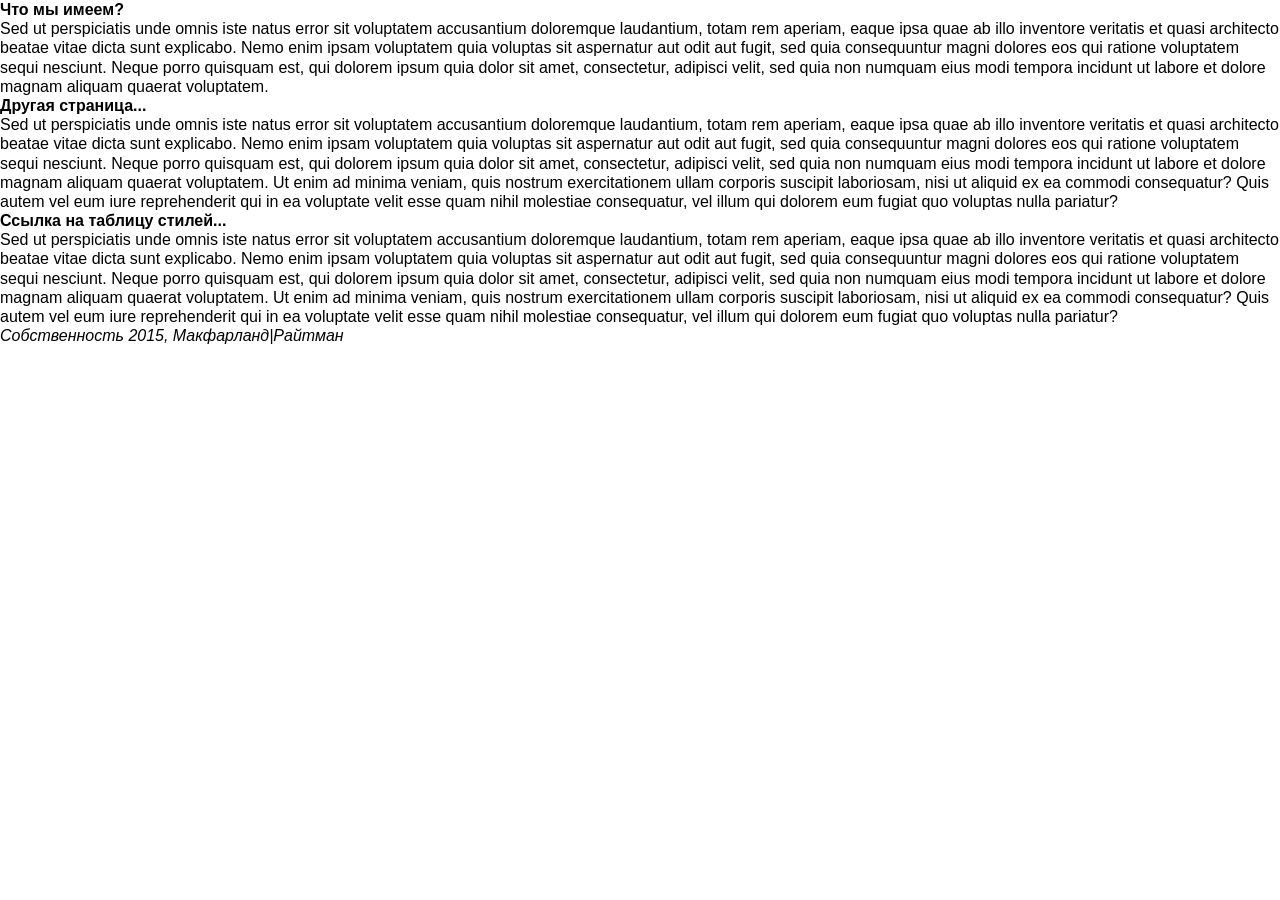
<file: 2(1).html>
<!doctype html>
<html>
<head>
<meta charset="UTF-8">
<title>Другая страница</title>
<link href='http://fonts.googleapis.com/css?family=Kurale' rel='stylesheet'>
<link href="styles.css" rel="stylesheet">
</head>
<body>
<h1>Что мы имеем?</h1>
<p class="intro">Sed ut perspiciatis unde omnis iste natus error sit voluptatem accusantium doloremque laudantium, totam rem aperiam, eaque ipsa quae ab illo inventore veritatis et quasi architecto beatae vitae dicta sunt explicabo. Nemo enim ipsam voluptatem quia voluptas sit aspernatur aut odit aut fugit, sed quia consequuntur magni dolores eos qui ratione voluptatem sequi nesciunt. Neque porro quisquam est, qui dolorem ipsum quia dolor sit amet, consectetur, adipisci velit, sed quia non numquam eius modi tempora incidunt ut labore et dolore magnam aliquam quaerat voluptatem. </p>
<h2>Другая страница...</h2>
<p>Sed ut perspiciatis unde omnis iste natus error sit voluptatem accusantium doloremque laudantium, totam rem aperiam, eaque ipsa quae ab illo inventore veritatis et quasi architecto beatae vitae dicta sunt explicabo. Nemo enim ipsam voluptatem quia voluptas sit aspernatur aut odit aut fugit, sed quia consequuntur magni dolores eos qui ratione voluptatem sequi nesciunt. Neque porro quisquam est, qui dolorem ipsum quia dolor sit amet, consectetur, adipisci velit, sed quia non numquam eius modi tempora incidunt ut labore et dolore magnam aliquam quaerat voluptatem. Ut enim ad minima veniam, quis nostrum exercitationem ullam corporis suscipit laboriosam, nisi ut aliquid ex ea commodi consequatur? Quis autem vel eum iure reprehenderit qui in ea voluptate velit esse quam nihil molestiae consequatur, vel illum qui dolorem eum fugiat quo voluptas nulla pariatur?</p>
<h2>Ссылка на таблицу стилей...</h2>
<p>Sed ut perspiciatis unde omnis iste natus error sit voluptatem accusantium doloremque laudantium, totam rem aperiam, eaque ipsa quae ab illo inventore veritatis et quasi architecto beatae vitae dicta sunt explicabo. Nemo enim ipsam voluptatem quia voluptas sit aspernatur aut odit aut fugit, sed quia consequuntur magni dolores eos qui ratione voluptatem sequi nesciunt. Neque porro quisquam est, qui dolorem ipsum quia dolor sit amet, consectetur, adipisci velit, sed quia non numquam eius modi tempora incidunt ut labore et dolore magnam aliquam quaerat voluptatem. Ut enim ad minima veniam, quis nostrum exercitationem ullam corporis suscipit laboriosam, nisi ut aliquid ex ea commodi consequatur? Quis autem vel eum iure reprehenderit qui in ea voluptate velit esse quam nihil molestiae consequatur, vel illum qui dolorem eum fugiat quo voluptas nulla pariatur?</p>
<address>
Собственность 2015, Макфарланд|Райтман 
</address>
</body>
</html>
</file>
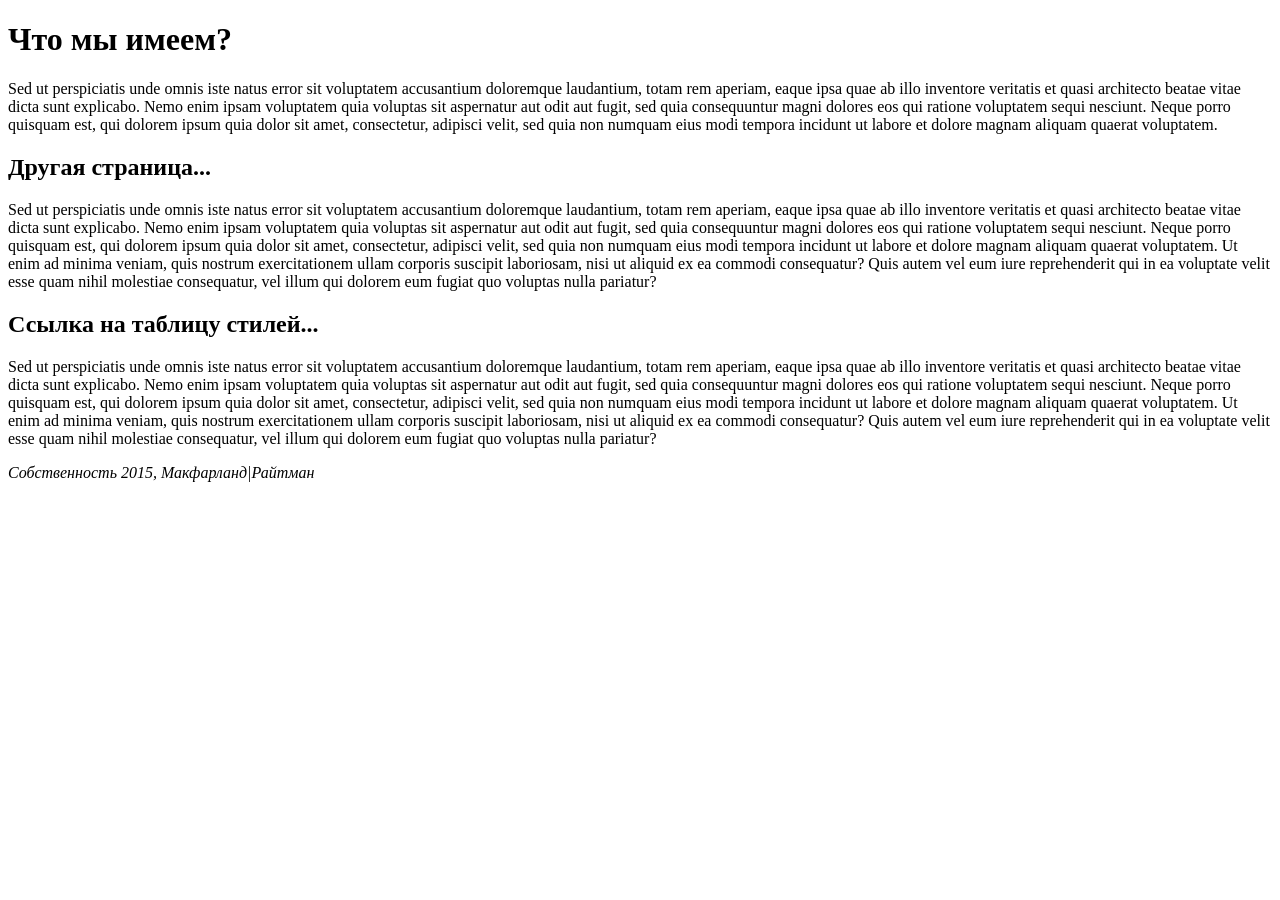
<file: another_page.html>
<!doctype html>
<html>
<head>
<meta charset="UTF-8">
<title>Другая страница</title>
</head>
<body>
<h1>Что мы имеем?</h1>
<p>Sed ut perspiciatis unde omnis iste natus error sit voluptatem accusantium doloremque laudantium, totam rem aperiam, eaque ipsa quae ab illo inventore veritatis et quasi architecto beatae vitae dicta sunt explicabo. Nemo enim ipsam voluptatem quia voluptas sit aspernatur aut odit aut fugit, sed quia consequuntur magni dolores eos qui ratione voluptatem sequi nesciunt. Neque porro quisquam est, qui dolorem ipsum quia dolor sit amet, consectetur, adipisci velit, sed quia non numquam eius modi tempora incidunt ut labore et dolore magnam aliquam quaerat voluptatem. </p>
<h2>Другая страница...</h2>
<p>Sed ut perspiciatis unde omnis iste natus error sit voluptatem accusantium doloremque laudantium, totam rem aperiam, eaque ipsa quae ab illo inventore veritatis et quasi architecto beatae vitae dicta sunt explicabo. Nemo enim ipsam voluptatem quia voluptas sit aspernatur aut odit aut fugit, sed quia consequuntur magni dolores eos qui ratione voluptatem sequi nesciunt. Neque porro quisquam est, qui dolorem ipsum quia dolor sit amet, consectetur, adipisci velit, sed quia non numquam eius modi tempora incidunt ut labore et dolore magnam aliquam quaerat voluptatem. Ut enim ad minima veniam, quis nostrum exercitationem ullam corporis suscipit laboriosam, nisi ut aliquid ex ea commodi consequatur? Quis autem vel eum iure reprehenderit qui in ea voluptate velit esse quam nihil molestiae consequatur, vel illum qui dolorem eum fugiat quo voluptas nulla pariatur?</p>
<h2>Ссылка на таблицу стилей...</h2>
<p>Sed ut perspiciatis unde omnis iste natus error sit voluptatem accusantium doloremque laudantium, totam rem aperiam, eaque ipsa quae ab illo inventore veritatis et quasi architecto beatae vitae dicta sunt explicabo. Nemo enim ipsam voluptatem quia voluptas sit aspernatur aut odit aut fugit, sed quia consequuntur magni dolores eos qui ratione voluptatem sequi nesciunt. Neque porro quisquam est, qui dolorem ipsum quia dolor sit amet, consectetur, adipisci velit, sed quia non numquam eius modi tempora incidunt ut labore et dolore magnam aliquam quaerat voluptatem. Ut enim ad minima veniam, quis nostrum exercitationem ullam corporis suscipit laboriosam, nisi ut aliquid ex ea commodi consequatur? Quis autem vel eum iure reprehenderit qui in ea voluptate velit esse quam nihil molestiae consequatur, vel illum qui dolorem eum fugiat quo voluptas nulla pariatur?</p>
<address>
Собственность 2015, Макфарланд|Райтман 
</address>
</body>
</html>
</file>
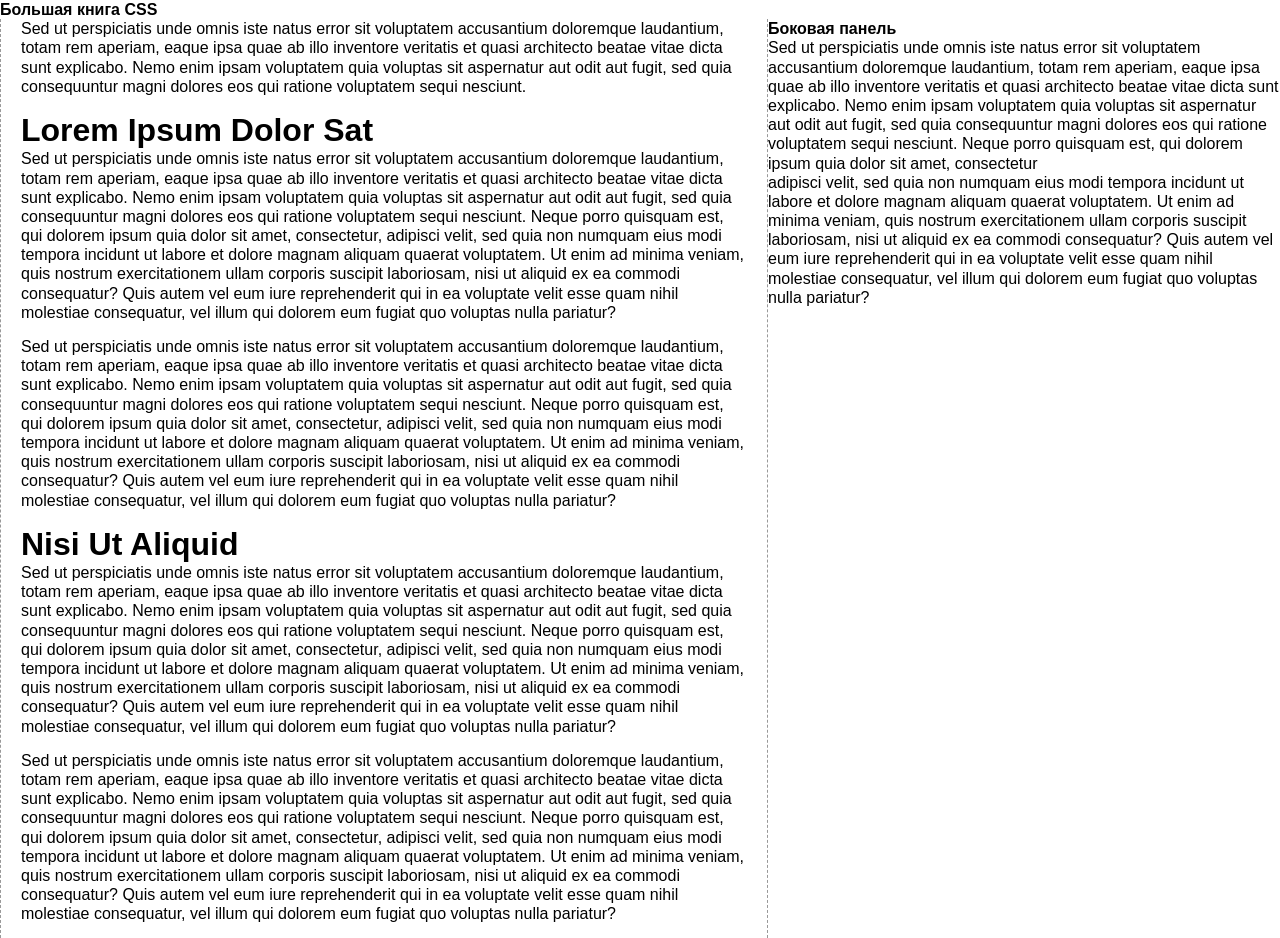
<file: cascade ГОТОВЫЙ.html>
<!doctype html>
<html>
<head>
<meta charset="UTF-8">
<title>Большая книга CSS -- The Cascade</title>
<link href="styles.css" rel="stylesheet">
</head>
<body>
<h1>Большая книга CSS</h1>
<div class="main">
  <p class="intro">Sed ut perspiciatis unde omnis iste natus error sit voluptatem accusantium doloremque laudantium, totam rem aperiam, eaque ipsa quae ab illo inventore veritatis et quasi architecto beatae vitae dicta sunt explicabo. Nemo enim ipsam voluptatem quia voluptas sit aspernatur aut odit aut fugit, sed quia consequuntur magni dolores eos qui ratione voluptatem sequi nesciunt. </p>
  <h2>Lorem Ipsum Dolor Sat</h2>
  <p>Sed ut perspiciatis unde omnis iste natus error sit voluptatem accusantium doloremque laudantium, totam rem aperiam, eaque ipsa quae ab illo inventore veritatis et quasi architecto beatae vitae dicta sunt explicabo. Nemo enim ipsam voluptatem quia voluptas sit aspernatur aut odit aut fugit, sed quia consequuntur magni dolores eos qui ratione voluptatem sequi nesciunt. Neque porro quisquam est, qui dolorem ipsum quia dolor sit amet, consectetur, adipisci velit, sed quia non numquam eius modi tempora incidunt ut labore et dolore magnam aliquam quaerat voluptatem. Ut enim ad minima veniam, quis nostrum exercitationem ullam corporis suscipit laboriosam, nisi ut aliquid ex ea commodi consequatur? Quis autem vel eum iure reprehenderit qui in ea voluptate velit esse quam nihil molestiae consequatur, vel illum qui dolorem eum fugiat quo voluptas nulla pariatur?</p>
<p>Sed ut perspiciatis unde omnis iste natus error sit voluptatem accusantium doloremque laudantium, totam rem aperiam, eaque ipsa quae ab illo inventore veritatis et quasi architecto beatae vitae dicta sunt explicabo. Nemo enim ipsam voluptatem quia voluptas sit aspernatur aut odit aut fugit, sed quia consequuntur magni dolores eos qui ratione voluptatem sequi nesciunt. Neque porro quisquam est, qui dolorem ipsum quia dolor sit amet, consectetur, adipisci velit, sed quia non numquam eius modi tempora incidunt ut labore et dolore magnam aliquam quaerat voluptatem. Ut enim ad minima veniam, quis nostrum exercitationem ullam corporis suscipit laboriosam, nisi ut aliquid ex ea commodi consequatur? Quis autem vel eum iure reprehenderit qui in ea voluptate velit esse quam nihil molestiae consequatur, vel illum qui dolorem eum fugiat quo voluptas nulla pariatur?</p>
  <h2>Nisi Ut Aliquid </h2>
  <p>Sed ut perspiciatis unde omnis iste natus error sit voluptatem accusantium doloremque laudantium, totam rem aperiam, eaque ipsa quae ab illo inventore veritatis et quasi architecto beatae vitae dicta sunt explicabo. Nemo enim ipsam voluptatem quia voluptas sit aspernatur aut odit aut fugit, sed quia consequuntur magni dolores eos qui ratione voluptatem sequi nesciunt. Neque porro quisquam est, qui dolorem ipsum quia dolor sit amet, consectetur, adipisci velit, sed quia non numquam eius modi tempora incidunt ut labore et dolore magnam aliquam quaerat voluptatem. Ut enim ad minima veniam, quis nostrum exercitationem ullam corporis suscipit laboriosam, nisi ut aliquid ex ea commodi consequatur? Quis autem vel eum iure reprehenderit qui in ea voluptate velit esse quam nihil molestiae consequatur, vel illum qui dolorem eum fugiat quo voluptas nulla pariatur?</p>
  <p>Sed ut perspiciatis unde omnis iste natus error sit voluptatem accusantium doloremque laudantium, totam rem aperiam, eaque ipsa quae ab illo inventore veritatis et quasi architecto beatae vitae dicta sunt explicabo. Nemo enim ipsam voluptatem quia voluptas sit aspernatur aut odit aut fugit, sed quia consequuntur magni dolores eos qui ratione voluptatem sequi nesciunt. Neque porro quisquam est, qui dolorem ipsum quia dolor sit amet, consectetur, adipisci velit, sed quia non numquam eius modi tempora incidunt ut labore et dolore magnam aliquam quaerat voluptatem. Ut enim ad minima veniam, quis nostrum exercitationem ullam corporis suscipit laboriosam, nisi ut aliquid ex ea commodi consequatur? Quis autem vel eum iure reprehenderit qui in ea voluptate velit esse quam nihil molestiae consequatur, vel illum qui dolorem eum fugiat quo voluptas nulla pariatur?</p>
</div>
<div class="sidebar">
<h2>Боковая панель</h2>
<p>Sed ut perspiciatis unde omnis iste natus error sit voluptatem accusantium doloremque laudantium, totam rem aperiam, eaque ipsa quae ab illo inventore veritatis et quasi architecto beatae vitae dicta sunt explicabo. Nemo enim ipsam voluptatem quia voluptas sit aspernatur aut odit aut fugit, sed quia consequuntur magni dolores eos qui ratione voluptatem sequi nesciunt. Neque porro quisquam est, qui dolorem ipsum quia dolor sit amet, consectetur</p>
<p>adipisci velit, sed quia non numquam eius modi tempora incidunt ut labore et dolore magnam aliquam quaerat voluptatem. Ut enim ad minima veniam, quis nostrum exercitationem ullam corporis suscipit laboriosam, nisi ut aliquid ex ea commodi consequatur? Quis autem vel eum iure reprehenderit qui in ea voluptate velit esse quam nihil molestiae consequatur, vel illum qui dolorem eum fugiat quo voluptas nulla pariatur?</p>
</div>
</body>
</html>
</file>
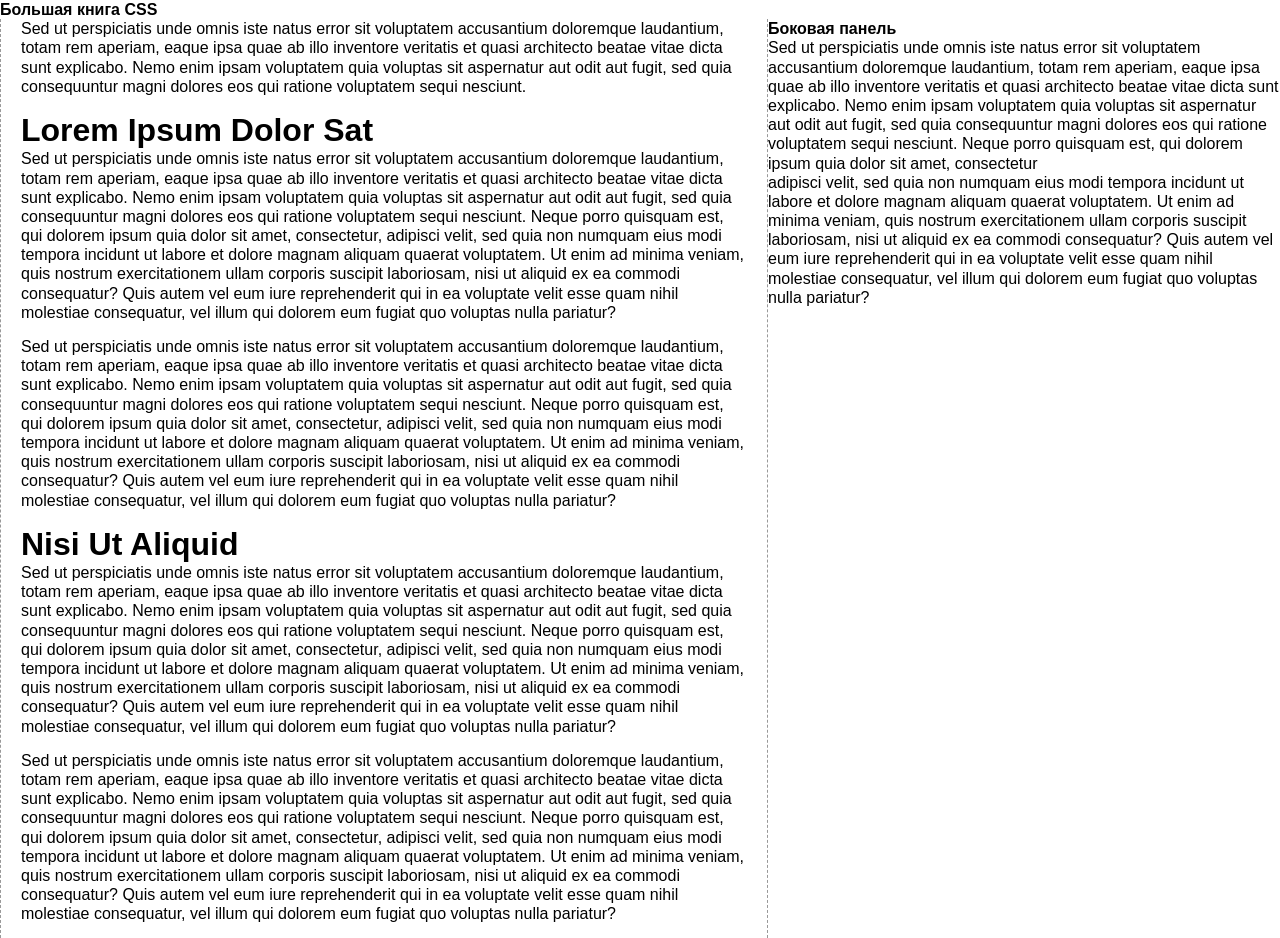
<file: cascade ИСХОДНИК.html>
<!doctype html>
<html>
<head>
<meta charset="UTF-8">
<title>Большая книга CSS -- The Cascade</title>
<link href="styles.css" rel="stylesheet">
</head>
<body>
<h1>Большая книга CSS</h1>
<div class="main">
  <p>Sed ut perspiciatis unde omnis iste natus error sit voluptatem accusantium doloremque laudantium, totam rem aperiam, eaque ipsa quae ab illo inventore veritatis et quasi architecto beatae vitae dicta sunt explicabo. Nemo enim ipsam voluptatem quia voluptas sit aspernatur aut odit aut fugit, sed quia consequuntur magni dolores eos qui ratione voluptatem sequi nesciunt. </p>
  <h2>Lorem Ipsum Dolor Sat</h2>
  <p>Sed ut perspiciatis unde omnis iste natus error sit voluptatem accusantium doloremque laudantium, totam rem aperiam, eaque ipsa quae ab illo inventore veritatis et quasi architecto beatae vitae dicta sunt explicabo. Nemo enim ipsam voluptatem quia voluptas sit aspernatur aut odit aut fugit, sed quia consequuntur magni dolores eos qui ratione voluptatem sequi nesciunt. Neque porro quisquam est, qui dolorem ipsum quia dolor sit amet, consectetur, adipisci velit, sed quia non numquam eius modi tempora incidunt ut labore et dolore magnam aliquam quaerat voluptatem. Ut enim ad minima veniam, quis nostrum exercitationem ullam corporis suscipit laboriosam, nisi ut aliquid ex ea commodi consequatur? Quis autem vel eum iure reprehenderit qui in ea voluptate velit esse quam nihil molestiae consequatur, vel illum qui dolorem eum fugiat quo voluptas nulla pariatur?</p>
<p>Sed ut perspiciatis unde omnis iste natus error sit voluptatem accusantium doloremque laudantium, totam rem aperiam, eaque ipsa quae ab illo inventore veritatis et quasi architecto beatae vitae dicta sunt explicabo. Nemo enim ipsam voluptatem quia voluptas sit aspernatur aut odit aut fugit, sed quia consequuntur magni dolores eos qui ratione voluptatem sequi nesciunt. Neque porro quisquam est, qui dolorem ipsum quia dolor sit amet, consectetur, adipisci velit, sed quia non numquam eius modi tempora incidunt ut labore et dolore magnam aliquam quaerat voluptatem. Ut enim ad minima veniam, quis nostrum exercitationem ullam corporis suscipit laboriosam, nisi ut aliquid ex ea commodi consequatur? Quis autem vel eum iure reprehenderit qui in ea voluptate velit esse quam nihil molestiae consequatur, vel illum qui dolorem eum fugiat quo voluptas nulla pariatur?</p>
  <h2>Nisi Ut Aliquid </h2>
  <p>Sed ut perspiciatis unde omnis iste natus error sit voluptatem accusantium doloremque laudantium, totam rem aperiam, eaque ipsa quae ab illo inventore veritatis et quasi architecto beatae vitae dicta sunt explicabo. Nemo enim ipsam voluptatem quia voluptas sit aspernatur aut odit aut fugit, sed quia consequuntur magni dolores eos qui ratione voluptatem sequi nesciunt. Neque porro quisquam est, qui dolorem ipsum quia dolor sit amet, consectetur, adipisci velit, sed quia non numquam eius modi tempora incidunt ut labore et dolore magnam aliquam quaerat voluptatem. Ut enim ad minima veniam, quis nostrum exercitationem ullam corporis suscipit laboriosam, nisi ut aliquid ex ea commodi consequatur? Quis autem vel eum iure reprehenderit qui in ea voluptate velit esse quam nihil molestiae consequatur, vel illum qui dolorem eum fugiat quo voluptas nulla pariatur?</p>
  <p>Sed ut perspiciatis unde omnis iste natus error sit voluptatem accusantium doloremque laudantium, totam rem aperiam, eaque ipsa quae ab illo inventore veritatis et quasi architecto beatae vitae dicta sunt explicabo. Nemo enim ipsam voluptatem quia voluptas sit aspernatur aut odit aut fugit, sed quia consequuntur magni dolores eos qui ratione voluptatem sequi nesciunt. Neque porro quisquam est, qui dolorem ipsum quia dolor sit amet, consectetur, adipisci velit, sed quia non numquam eius modi tempora incidunt ut labore et dolore magnam aliquam quaerat voluptatem. Ut enim ad minima veniam, quis nostrum exercitationem ullam corporis suscipit laboriosam, nisi ut aliquid ex ea commodi consequatur? Quis autem vel eum iure reprehenderit qui in ea voluptate velit esse quam nihil molestiae consequatur, vel illum qui dolorem eum fugiat quo voluptas nulla pariatur?</p>
</div>
<div class="sidebar">
<h2>Боковая панель</h2>
<p>Sed ut perspiciatis unde omnis iste natus error sit voluptatem accusantium doloremque laudantium, totam rem aperiam, eaque ipsa quae ab illo inventore veritatis et quasi architecto beatae vitae dicta sunt explicabo. Nemo enim ipsam voluptatem quia voluptas sit aspernatur aut odit aut fugit, sed quia consequuntur magni dolores eos qui ratione voluptatem sequi nesciunt. Neque porro quisquam est, qui dolorem ipsum quia dolor sit amet, consectetur</p>
<p>adipisci velit, sed quia non numquam eius modi tempora incidunt ut labore et dolore magnam aliquam quaerat voluptatem. Ut enim ad minima veniam, quis nostrum exercitationem ullam corporis suscipit laboriosam, nisi ut aliquid ex ea commodi consequatur? Quis autem vel eum iure reprehenderit qui in ea voluptate velit esse quam nihil molestiae consequatur, vel illum qui dolorem eum fugiat quo voluptas nulla pariatur?</p>
</div>
</body>
</html>
</file>
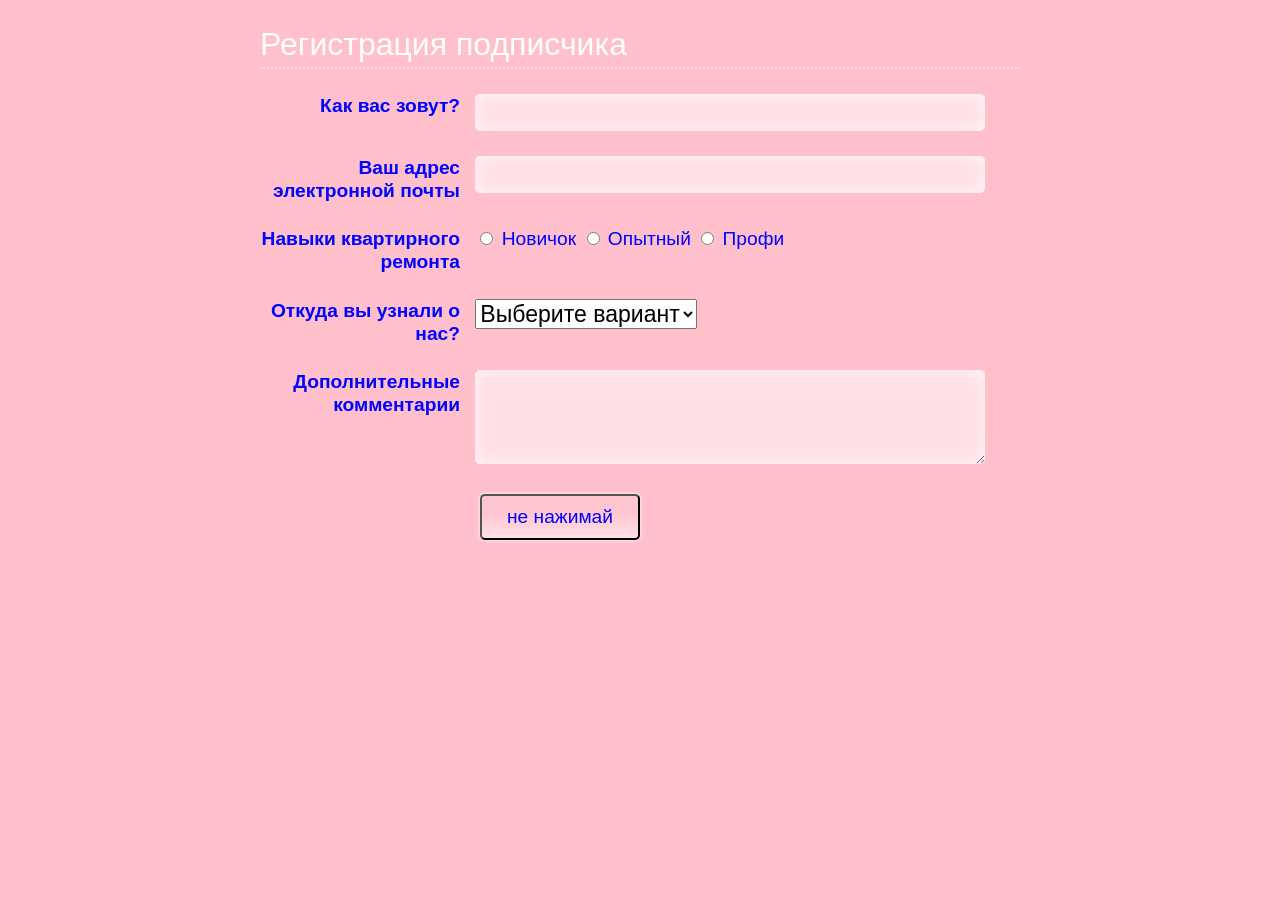
<file: form.html>
<!doctype html>
<html>
<head>
<meta charset="utf-8">
<title>Подписка на рассылку сайта CosmoFarmer.com</title>
<link href="global.css" rel="stylesheet">
<style>

</style>
</head>
<body>
<h1>Регистрация подписчика</h1>
<form class="subform"  method="post" action="submit.html">
	<p>
		<label for="name" class="label">Как вас зовут?</label>
		<input type="text" name="name" id="name">
	</p>
	<p>
		<label for="email" class="label">Ваш адрес электронной почты</label>
		<input type="text" name="email" id="email">
	</p>
	<p> <span class="label"> Навыки квартирного ремонта </span>
		<label>
			<input name="skill" type="radio" value="novice">
			Новичок</label>
		<label>
			<input name="skill" type="radio" value="intermediate">
			Опытный</label>
		<label>
			<input name="skill" type="radio" value="advanced">
			Профи</label>
	</p>
	<p>
		<label for="refer" class="label">Откуда вы узнали о нас? </label>
		<select name="refer" id="refer">
			<option value="null">Выберите вариант</option>
			<option value="1">От друзей</option>
			<option value="2">Телевидение</option>
			<option value="3">Газеты/Журналы</option>
			<option value="4">Интернет</option>
		</select>
	</p>
	<p>
		<label for="comments" class="label">Дополнительные комментарии </label>
		<textarea name="comments" cols="35" rows="4" id="comments"></textarea>
	</p>
	<p>
		<input type="submit" value="не нажимай">
	</p>
</form>
</body>
</html>
</file>
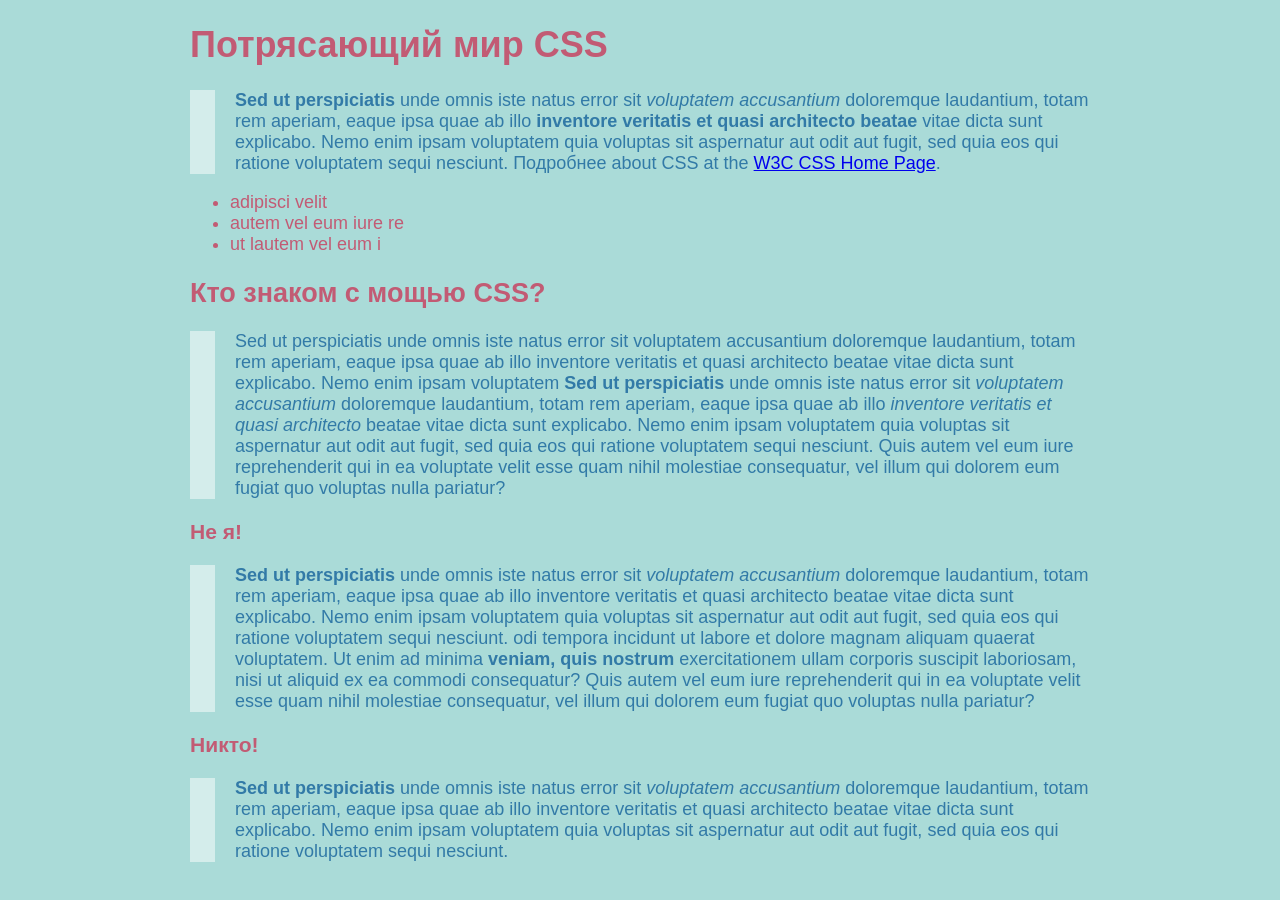
<file: inheritance ГОТОВЫЙ.html>
<!doctype html>
<html>
<head>
<meta charset="UTF-8">
<title>Наследование в действии</title>
<style>
body {
  background-color: rgba(87,185,178,.5);
}
p {
  	color: rgb(50,122,167);
	padding-left: 20px;
  	border-left: solid 25px rgba(255,255,255,.5);
}
.content {
	font-family: "Helvetica Neue", Arial, Helvetica, sans-serif;
	font-size: 18px;
	color: rgb(194,91,116);
	max-width: 900px;
	margin: 0 auto;
}
</style>
</head>
<body class="content">
<div>
  <h1>Потрясающий мир CSS</h1>
  <p><strong>Sed ut perspiciatis</strong> unde omnis iste natus error sit <em>voluptatem accusantium</em> doloremque laudantium, totam rem aperiam, eaque ipsa quae ab illo <strong>inventore veritatis et quasi architecto beatae</strong> vitae dicta sunt explicabo. Nemo enim ipsam voluptatem quia voluptas sit aspernatur aut odit aut fugit, sed quia  eos qui ratione voluptatem sequi nesciunt. Подробнее about CSS at the <a href="http://www.w3.org/Style/CSS/">W3C CSS Home Page</a>.</p>
  <ul>
    <li>adipisci velit</li>
    <li>autem vel eum iure re</li>
    <li> ut lautem vel eum i</li>
  </ul>
  <h2>Кто знаком с мощью CSS?</h2>
  <p>Sed ut perspiciatis unde omnis iste natus error sit voluptatem accusantium doloremque laudantium, totam rem aperiam, eaque ipsa quae ab illo inventore veritatis et quasi architecto beatae vitae dicta sunt explicabo. Nemo enim ipsam voluptatem <strong>Sed ut perspiciatis</strong> unde omnis iste natus error sit <em>voluptatem accusantium</em> doloremque laudantium, totam rem aperiam, eaque ipsa quae ab illo <em>inventore veritatis et quasi architecto</em> beatae vitae dicta sunt explicabo. Nemo enim ipsam voluptatem quia voluptas sit aspernatur aut odit aut fugit, sed quia  eos qui ratione voluptatem sequi nesciunt. Quis autem vel eum iure reprehenderit qui in ea voluptate velit esse quam nihil molestiae consequatur, vel illum qui dolorem eum fugiat quo voluptas nulla pariatur?</p>
  <h3>Не я!</h3>
  <p><strong>Sed ut perspiciatis</strong> unde omnis iste natus error sit <em>voluptatem accusantium</em> doloremque laudantium, totam rem aperiam, eaque ipsa quae ab illo inventore veritatis et quasi architecto beatae vitae dicta sunt explicabo. Nemo enim ipsam voluptatem quia voluptas sit aspernatur aut odit aut fugit, sed quia  eos qui ratione voluptatem sequi nesciunt. odi tempora incidunt ut labore et dolore magnam aliquam quaerat voluptatem. Ut enim ad minima <strong>veniam, quis nostrum</strong> exercitationem ullam corporis suscipit laboriosam, nisi ut aliquid ex ea commodi consequatur? Quis autem vel eum iure reprehenderit qui in ea voluptate velit esse quam nihil molestiae consequatur, vel illum qui dolorem eum fugiat quo voluptas nulla pariatur?</p>
  <h3>Никто!</h3>
  <p><strong>Sed ut perspiciatis</strong> unde omnis iste natus error sit <em>voluptatem accusantium</em> doloremque laudantium, totam rem aperiam, eaque ipsa quae ab illo inventore veritatis et quasi architecto beatae vitae dicta sunt explicabo. Nemo enim ipsam voluptatem quia voluptas sit aspernatur aut odit aut fugit, sed quia  eos qui ratione voluptatem sequi nesciunt. </p>
</div>
</body>
</html>
</file>
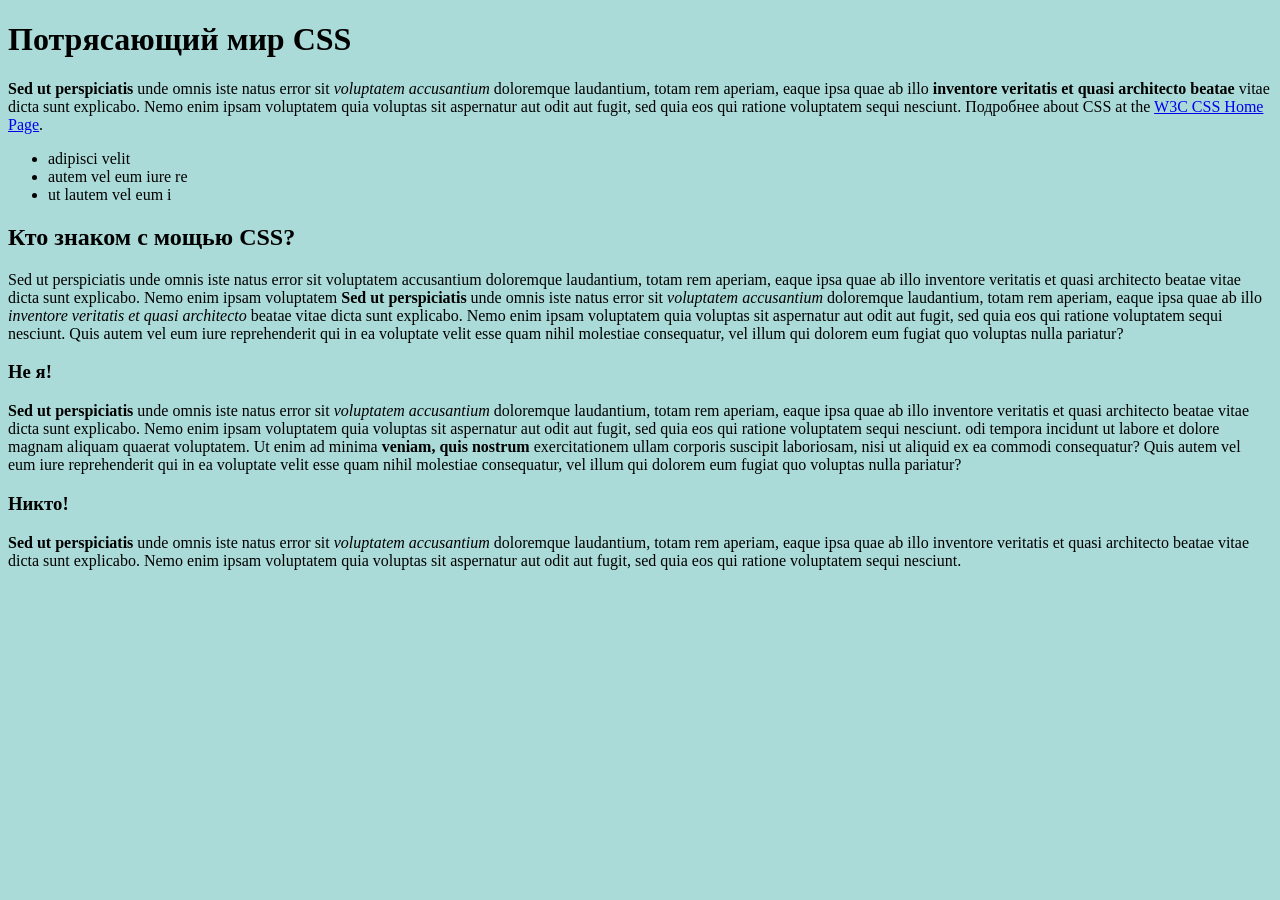
<file: inheritance ИСХОДНИК.html>
<!doctype html>
<html>
<head>
<meta charset="UTF-8">
<title>Наследование в действии</title>
<style>
body {
  background-color: rgba(87,185,178,.5);
}
</style>
</head>
<body>
<div>
  <h1>Потрясающий мир CSS</h1>
  <p><strong>Sed ut perspiciatis</strong> unde omnis iste natus error sit <em>voluptatem accusantium</em> doloremque laudantium, totam rem aperiam, eaque ipsa quae ab illo <strong>inventore veritatis et quasi architecto beatae</strong> vitae dicta sunt explicabo. Nemo enim ipsam voluptatem quia voluptas sit aspernatur aut odit aut fugit, sed quia  eos qui ratione voluptatem sequi nesciunt. Подробнее about CSS at the <a href="http://www.w3.org/Style/CSS/">W3C CSS Home Page</a>.</p>
  <ul>
    <li>adipisci velit</li>
    <li>autem vel eum iure re</li>
    <li> ut lautem vel eum i</li>
  </ul>
  <h2>Кто знаком с мощью CSS?</h2>
  <p>Sed ut perspiciatis unde omnis iste natus error sit voluptatem accusantium doloremque laudantium, totam rem aperiam, eaque ipsa quae ab illo inventore veritatis et quasi architecto beatae vitae dicta sunt explicabo. Nemo enim ipsam voluptatem <strong>Sed ut perspiciatis</strong> unde omnis iste natus error sit <em>voluptatem accusantium</em> doloremque laudantium, totam rem aperiam, eaque ipsa quae ab illo <em>inventore veritatis et quasi architecto</em> beatae vitae dicta sunt explicabo. Nemo enim ipsam voluptatem quia voluptas sit aspernatur aut odit aut fugit, sed quia  eos qui ratione voluptatem sequi nesciunt. Quis autem vel eum iure reprehenderit qui in ea voluptate velit esse quam nihil molestiae consequatur, vel illum qui dolorem eum fugiat quo voluptas nulla pariatur?</p>
  <h3>Не я!</h3>
  <p><strong>Sed ut perspiciatis</strong> unde omnis iste natus error sit <em>voluptatem accusantium</em> doloremque laudantium, totam rem aperiam, eaque ipsa quae ab illo inventore veritatis et quasi architecto beatae vitae dicta sunt explicabo. Nemo enim ipsam voluptatem quia voluptas sit aspernatur aut odit aut fugit, sed quia  eos qui ratione voluptatem sequi nesciunt. odi tempora incidunt ut labore et dolore magnam aliquam quaerat voluptatem. Ut enim ad minima <strong>veniam, quis nostrum</strong> exercitationem ullam corporis suscipit laboriosam, nisi ut aliquid ex ea commodi consequatur? Quis autem vel eum iure reprehenderit qui in ea voluptate velit esse quam nihil molestiae consequatur, vel illum qui dolorem eum fugiat quo voluptas nulla pariatur?</p>
  <h3>Никто!</h3>
  <p><strong>Sed ut perspiciatis</strong> unde omnis iste natus error sit <em>voluptatem accusantium</em> doloremque laudantium, totam rem aperiam, eaque ipsa quae ab illo inventore veritatis et quasi architecto beatae vitae dicta sunt explicabo. Nemo enim ipsam voluptatem quia voluptas sit aspernatur aut odit aut fugit, sed quia  eos qui ratione voluptatem sequi nesciunt. </p>
</div>
</body>
</html>
</file>
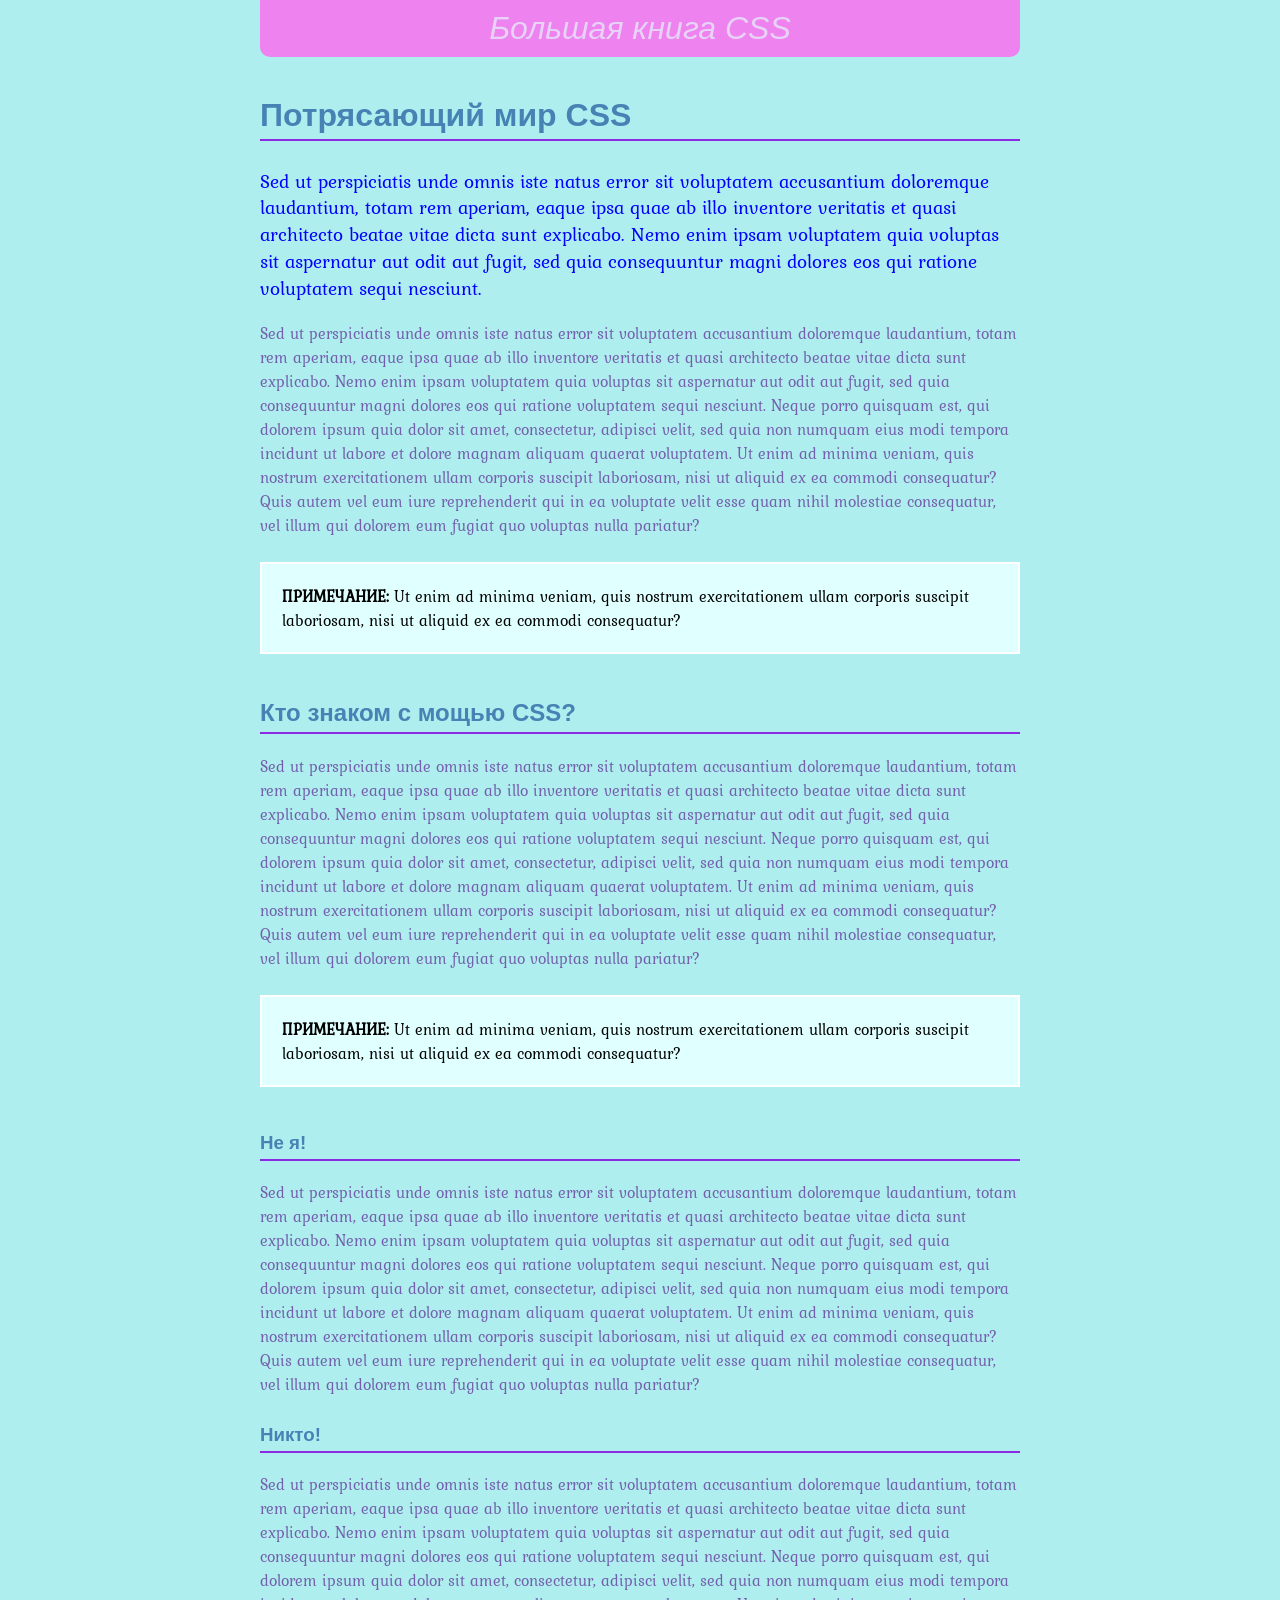
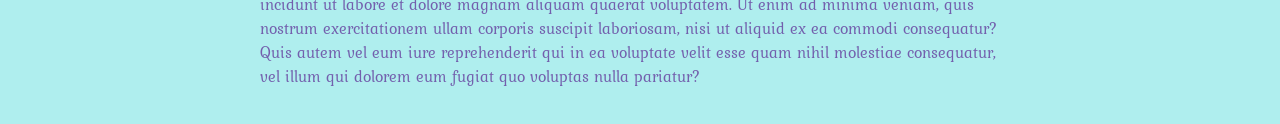
<file: selector_basics ГОТОВЫЙ.html>
<!doctype html>
<html>
<head>
<meta charset="UTF-8">
<title>Селекторы</title>
<link href='http://fonts.googleapis.com/css?family=Kurale' rel='stylesheet'>
<style>
body {
	background-color: rgb(175, 238, 238);
  	padding: 0 20px 20px 20px;
  	margin: 0;
}
p {
  	color: rgba(75, 0, 130,.6);
  	font-size: 1em;
  	font-family: "Kurale", Arial, Helvetica, sans-serif;
}
h1, h2, h3 {
	color: rgb(70, 130, 180);
	font-family: Arial, "Palatino Linotype", Times, serif;
	border-bottom: 2px solid rgb(138, 43, 226);
	padding-top: 10px;
	padding-bottom: 5px;
}
h1 {
  	font-size: 2em;
}
#logo {
	font-family: Baskerville, Palatino, sans-serif;
	font-size: 2em;
	color: rgba(230, 230, 250,.8);
	font-style: italic;
	text-align: center;
	margin-bottom: 30px;
	background-color: rgb(238, 130, 238);
	border-radius: 0 0 10px 10px;
	padding: 10px;
}
.note {
	color: black;
	border: 2px solid white;
	background-color: rgb(224, 255, 255);
	margin-top: 25px;
	margin-bottom: 35px;
	padding: 20px;
}
article {
  	max-width: 760px;
	margin: 0 auto;
}
.note strong {
	color: #white;
}
h1+p {
  	color: rgb(0,0,255);
  	font-size: 1.2em;
  	line-height: 140%;
}
</style>
</head>
<body>
<article>
<div id="logo">
  Большая книга CSS
</div>
<h1>Потрясающий мир CSS</h1>
<p>Sed ut perspiciatis unde omnis iste natus error sit voluptatem accusantium doloremque laudantium, totam rem aperiam, eaque ipsa quae ab illo inventore veritatis et quasi architecto beatae vitae dicta sunt explicabo. Nemo enim ipsam voluptatem quia voluptas sit aspernatur aut odit aut fugit, sed quia consequuntur magni dolores eos qui ratione voluptatem sequi nesciunt. </p>
<p>Sed ut perspiciatis unde omnis iste natus error sit voluptatem accusantium doloremque laudantium, totam rem aperiam, eaque ipsa quae ab illo inventore veritatis et quasi architecto beatae vitae dicta sunt explicabo. Nemo enim ipsam voluptatem quia voluptas sit aspernatur aut odit aut fugit, sed quia consequuntur magni dolores eos qui ratione voluptatem sequi nesciunt. Neque porro quisquam est, qui dolorem ipsum quia dolor sit amet, consectetur, adipisci velit, sed quia non numquam eius modi tempora incidunt ut labore et dolore magnam aliquam quaerat voluptatem. Ut enim ad minima veniam, quis nostrum exercitationem ullam corporis suscipit laboriosam, nisi ut aliquid ex ea commodi consequatur? Quis autem vel eum iure reprehenderit qui in ea voluptate velit esse quam nihil molestiae consequatur, vel illum qui dolorem eum fugiat quo voluptas nulla pariatur?</p>
<p class="note"><strong>ПРИМЕЧАНИЕ:</strong> Ut enim ad minima veniam, quis nostrum exercitationem ullam corporis suscipit laboriosam, nisi ut aliquid ex ea commodi consequatur? </p>
<h2>Кто знаком с мощью CSS?</h2>
<p>Sed ut perspiciatis unde omnis iste natus error sit voluptatem accusantium doloremque laudantium, totam rem aperiam, eaque ipsa quae ab illo inventore veritatis et quasi architecto beatae vitae dicta sunt explicabo. Nemo enim ipsam voluptatem quia voluptas sit aspernatur aut odit aut fugit, sed quia consequuntur magni dolores eos qui ratione voluptatem sequi nesciunt. Neque porro quisquam est, qui dolorem ipsum quia dolor sit amet, consectetur, adipisci velit, sed quia non numquam eius modi tempora incidunt ut labore et dolore magnam aliquam quaerat voluptatem. Ut enim ad minima veniam, quis nostrum exercitationem ullam corporis suscipit laboriosam, nisi ut aliquid ex ea commodi consequatur? Quis autem vel eum iure reprehenderit qui in ea voluptate velit esse quam nihil molestiae consequatur, vel illum qui dolorem eum fugiat quo voluptas nulla pariatur?</p>
<p class="note"><strong>ПРИМЕЧАНИЕ:</strong> Ut enim ad minima veniam, quis nostrum exercitationem ullam corporis suscipit laboriosam, nisi ut aliquid ex ea commodi consequatur? </p>
<h3>Не я!</h3>
<p>Sed ut perspiciatis unde omnis iste natus error sit voluptatem accusantium doloremque laudantium, totam rem aperiam, eaque ipsa quae ab illo inventore veritatis et quasi architecto beatae vitae dicta sunt explicabo. Nemo enim ipsam voluptatem quia voluptas sit aspernatur aut odit aut fugit, sed quia consequuntur magni dolores eos qui ratione voluptatem sequi nesciunt. Neque porro quisquam est, qui dolorem ipsum quia dolor sit amet, consectetur, adipisci velit, sed quia non numquam eius modi tempora incidunt ut labore et dolore magnam aliquam quaerat voluptatem. Ut enim ad minima veniam, quis nostrum exercitationem ullam corporis suscipit laboriosam, nisi ut aliquid ex ea commodi consequatur? Quis autem vel eum iure reprehenderit qui in ea voluptate velit esse quam nihil molestiae consequatur, vel illum qui dolorem eum fugiat quo voluptas nulla pariatur?</p>
<h3>Никто!</h3>
<p>Sed ut perspiciatis unde omnis iste natus error sit voluptatem accusantium doloremque laudantium, totam rem aperiam, eaque ipsa quae ab illo inventore veritatis et quasi architecto beatae vitae dicta sunt explicabo. Nemo enim ipsam voluptatem quia voluptas sit aspernatur aut odit aut fugit, sed quia consequuntur magni dolores eos qui ratione voluptatem sequi nesciunt. Neque porro quisquam est, qui dolorem ipsum quia dolor sit amet, consectetur, adipisci velit, sed quia non numquam eius modi tempora incidunt ut labore et dolore magnam aliquam quaerat voluptatem. Ut enim ad minima veniam, quis nostrum exercitationem ullam corporis suscipit laboriosam, nisi ut aliquid ex ea commodi consequatur? Quis autem vel eum iure reprehenderit qui in ea voluptate velit esse quam nihil molestiae consequatur, vel illum qui dolorem eum fugiat quo voluptas nulla pariatur?</p>
</article>
</body>
</html>
</file>
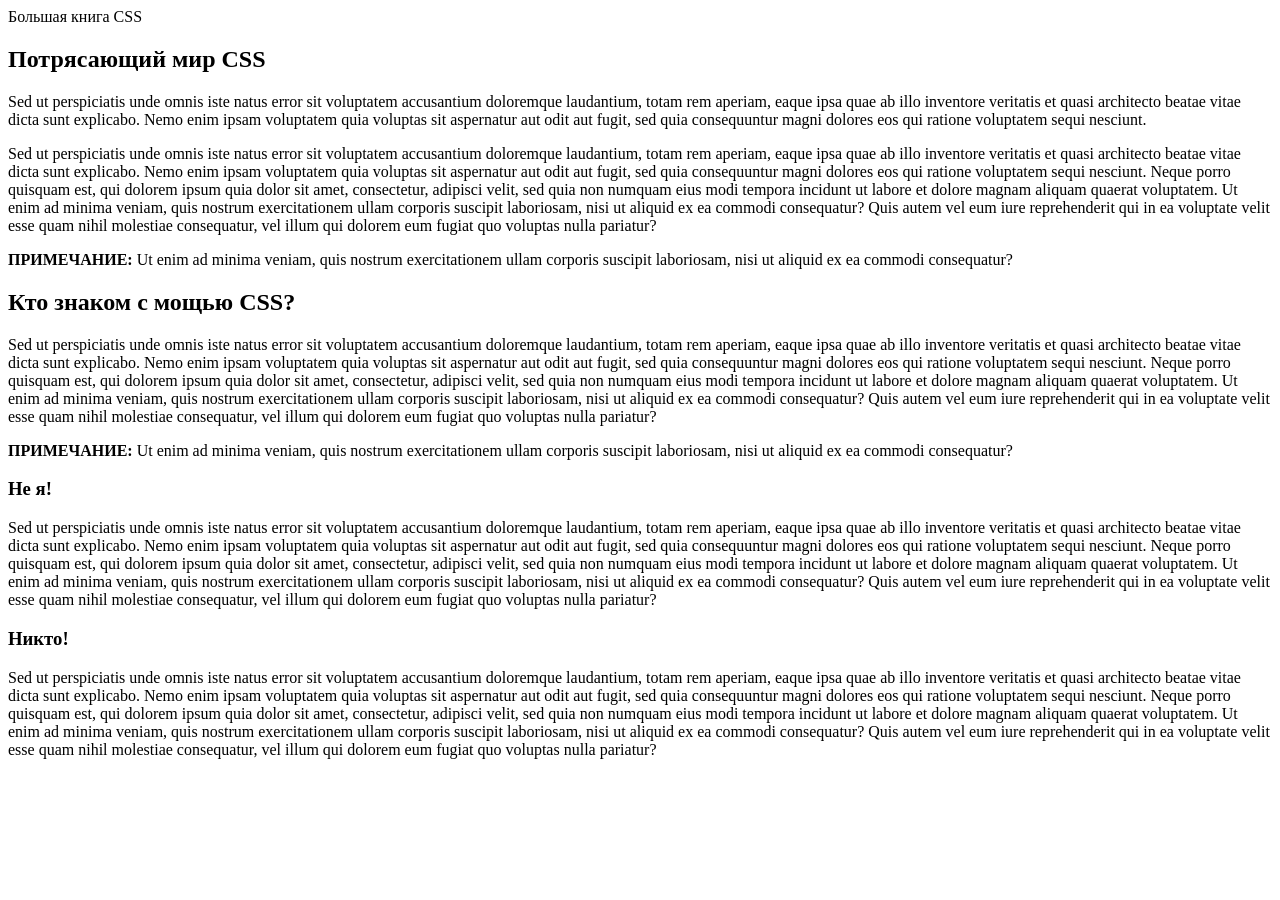
<file: selector_basics ИСХОДНИК.html>
<!doctype html>
<html>
<head>
<meta charset="UTF-8">
<title>Селекторы</title>

</head>
<body>
<article>
<div>
  Большая книга CSS
</div>
<h1>Потрясающий мир CSS</h1>
<p>Sed ut perspiciatis unde omnis iste natus error sit voluptatem accusantium doloremque laudantium, totam rem aperiam, eaque ipsa quae ab illo inventore veritatis et quasi architecto beatae vitae dicta sunt explicabo. Nemo enim ipsam voluptatem quia voluptas sit aspernatur aut odit aut fugit, sed quia consequuntur magni dolores eos qui ratione voluptatem sequi nesciunt. </p>
<p>Sed ut perspiciatis unde omnis iste natus error sit voluptatem accusantium doloremque laudantium, totam rem aperiam, eaque ipsa quae ab illo inventore veritatis et quasi architecto beatae vitae dicta sunt explicabo. Nemo enim ipsam voluptatem quia voluptas sit aspernatur aut odit aut fugit, sed quia consequuntur magni dolores eos qui ratione voluptatem sequi nesciunt. Neque porro quisquam est, qui dolorem ipsum quia dolor sit amet, consectetur, adipisci velit, sed quia non numquam eius modi tempora incidunt ut labore et dolore magnam aliquam quaerat voluptatem. Ut enim ad minima veniam, quis nostrum exercitationem ullam corporis suscipit laboriosam, nisi ut aliquid ex ea commodi consequatur? Quis autem vel eum iure reprehenderit qui in ea voluptate velit esse quam nihil molestiae consequatur, vel illum qui dolorem eum fugiat quo voluptas nulla pariatur?</p>
<p><strong>ПРИМЕЧАНИЕ:</strong> Ut enim ad minima veniam, quis nostrum exercitationem ullam corporis suscipit laboriosam, nisi ut aliquid ex ea commodi consequatur? </p>
<h2>Кто знаком с мощью CSS?</h2>
<p>Sed ut perspiciatis unde omnis iste natus error sit voluptatem accusantium doloremque laudantium, totam rem aperiam, eaque ipsa quae ab illo inventore veritatis et quasi architecto beatae vitae dicta sunt explicabo. Nemo enim ipsam voluptatem quia voluptas sit aspernatur aut odit aut fugit, sed quia consequuntur magni dolores eos qui ratione voluptatem sequi nesciunt. Neque porro quisquam est, qui dolorem ipsum quia dolor sit amet, consectetur, adipisci velit, sed quia non numquam eius modi tempora incidunt ut labore et dolore magnam aliquam quaerat voluptatem. Ut enim ad minima veniam, quis nostrum exercitationem ullam corporis suscipit laboriosam, nisi ut aliquid ex ea commodi consequatur? Quis autem vel eum iure reprehenderit qui in ea voluptate velit esse quam nihil molestiae consequatur, vel illum qui dolorem eum fugiat quo voluptas nulla pariatur?</p>
<p><strong>ПРИМЕЧАНИЕ:</strong> Ut enim ad minima veniam, quis nostrum exercitationem ullam corporis suscipit laboriosam, nisi ut aliquid ex ea commodi consequatur? </p>
<h3>Не я!</h3>
<p>Sed ut perspiciatis unde omnis iste natus error sit voluptatem accusantium doloremque laudantium, totam rem aperiam, eaque ipsa quae ab illo inventore veritatis et quasi architecto beatae vitae dicta sunt explicabo. Nemo enim ipsam voluptatem quia voluptas sit aspernatur aut odit aut fugit, sed quia consequuntur magni dolores eos qui ratione voluptatem sequi nesciunt. Neque porro quisquam est, qui dolorem ipsum quia dolor sit amet, consectetur, adipisci velit, sed quia non numquam eius modi tempora incidunt ut labore et dolore magnam aliquam quaerat voluptatem. Ut enim ad minima veniam, quis nostrum exercitationem ullam corporis suscipit laboriosam, nisi ut aliquid ex ea commodi consequatur? Quis autem vel eum iure reprehenderit qui in ea voluptate velit esse quam nihil molestiae consequatur, vel illum qui dolorem eum fugiat quo voluptas nulla pariatur?</p>
<h3>Никто!</h3>
<p>Sed ut perspiciatis unde omnis iste natus error sit voluptatem accusantium doloremque laudantium, totam rem aperiam, eaque ipsa quae ab illo inventore veritatis et quasi architecto beatae vitae dicta sunt explicabo. Nemo enim ipsam voluptatem quia voluptas sit aspernatur aut odit aut fugit, sed quia consequuntur magni dolores eos qui ratione voluptatem sequi nesciunt. Neque porro quisquam est, qui dolorem ipsum quia dolor sit amet, consectetur, adipisci velit, sed quia non numquam eius modi tempora incidunt ut labore et dolore magnam aliquam quaerat voluptatem. Ut enim ad minima veniam, quis nostrum exercitationem ullam corporis suscipit laboriosam, nisi ut aliquid ex ea commodi consequatur? Quis autem vel eum iure reprehenderit qui in ea voluptate velit esse quam nihil molestiae consequatur, vel illum qui dolorem eum fugiat quo voluptas nulla pariatur?</p>
</article>
</body>
</html>
</file>
<file: styles.css>
/* сброс стилей браузера */
* {
  box-sizing: border-box; 
}
html, body, div, span, object, iframe, h1, h2, h3, h4, h5, h6, p, blockquote, pre, a, abbr, acronym, address, big, cite, code, del, dfn, em, img, ins, kbd, q, s, samp,small, strike, strong, sub, sup, tt, var, b, u, i, center, dl, dt, dd, ol, ul, li, fieldset, form, label, legend,
table, caption, tbody, tfoot, thead, tr, th, td, article, aside, canvas, details, embed, 
figure, figcaption, footer, header, hgroup, menu, nav, output, ruby, section, summary,
time, mark, audio, video {
	margin: 0;
	padding: 0;
	border: 0;
	font-size: 100%;
	vertical-align: baseline;
}
article, aside, details, figcaption, figure, footer, header, hgroup, menu, nav, section {
	display: block;
}
body {
	line-height: 1.2;
}
ol { 
	padding-left: 1.4em;
	list-style: decimal;
}
ul {
	padding-left: 1.4em;
	list-style: square;
}
table {
	border-collapse: collapse;
	border-spacing: 0;
} 
/* конец кода сброса стилей браузера */

.clear:after {
  content: " ";
  display: table;
  clear: both;
}

.clear {
	zoom: 1;	
}

body {
	font-family: 'Helvetica Neue', Helvetica, Arial, sans-serif;	
}


header {
	background-color:rgb(93,43,78); 
	background-image: linear-gradient(to left, rgb(93,43,78), rgb(8,2,50));
	padding-bottom: 30px;
}

header h1 {
	font-size: 3em;	
	color: white;
	font-weight: bold;
	padding-top: 30px;
	clear: both;
	padding-left: 10px;
}

nav {
	background-color: rgb(25,25,25);
	border: 1px solid rgba(255,255,255,.5);	
	border-left: none;
	border-right: none;
}
nav ul {
	padding: 0;
	margin: 0;	
}
nav li {
	float: left;
	padding: 0;
	margin: 0;
	list-style: none;	
}
nav a {
	float: left;
	font-size: .8em;	
	color: white;
	font-weight: normal;
	text-decoration: none;
	padding: 10px;
	border-right: 1px dashed rgba(255,255,255,.75);
	transition: all .5s;
}
nav li:last-of-type a {
	border-right: none;	
}
nav a:hover {
	background-color: rgb(93,43,78);
}
aside h2 {
	font-size: 1.3em;
	margin-top: 10px;	
}
aside h3 {
	font-size: 1.1em;
	margin-top: 15px;
}
aside p, aside li {
	font-size: .75em;
	margin-top: 10px;	
}
.main h2 {
	font-size: 2em;
	margin-top: 10px;	
}
.main h3 {
	font-size: 1.5em;
	margin-top: 20px;	
}
.main p {
	margin-bottom: 15px;	
}
footer {
	margin-top: 15px;
	font-size: .8em;	
	padding: 10px 10px 30px 10px;
	background-color: black;
	color: rgb(204,204,204);
}
footer a {
	color: white;	
}
/* пользовательские стили  */

/* раскомментируйте этот стиль, если хотите всю страницу, включая фоновый цвет, ограничить центрированным блоком размером 1200 пикселов  */
/*.pageWrapper {
	max-width: 1200px;
	margin: 0 auto;	
}*/


.sidebar1 {
  float: left;
  width: 20%;
  padding: 0 20px 0 10px;
}
.main {
  float: left;
  width: 60%;
  padding: 0 20px;
  border-left: dashed 1px rgb(153,153,153);
  border-right: dashed 1px rgb(153,153,153);
}
.sidebar2 {
  float: right;
  width: 20%; 
  padding: 0 10px 0 20px;
}
footer {
  clear: both;  
}
nav ul, header h1, footer p, .contentWrapper {
  max-width: 1200px;
  margin: 0 auto; 
}
</file>
<file: global.css>
/* сброс стилей браузера */
html, body, div, span, object, iframe, h1, h2, h3, h4, h5, h6, p, blockquote, pre, a, abbr, acronym, address, big, cite, code, del, dfn, em, img, ins, kbd, q, s, samp,small, strike, strong, sub, sup, tt, var, b, u, i, center, dl, dt, dd, ol, ul, li, fieldset, form, label, legend,
table, caption, tbody, tfoot, thead, tr, th, td, article, aside, canvas, details, embed, 
figure, figcaption, footer, header, hgroup, menu, nav, output, ruby, section, summary,
time, mark, audio, video {
	margin: 0;
	padding: 0;
	font-size: 100%;
	vertical-align: baseline;
}
article, aside, details, figcaption, figure, footer, header, hgroup, menu, nav, section {
	display: block;
}
body {
	line-height: 1.2;
}
ol { 
	padding-left: 1.4em;
	list-style: decimal;
}
ul {
	padding-left: 1.4em;
	list-style: square;
}

/* конец кода сброса стилей браузера */

body {
	width: 760px;
	margin: 0 auto;	
	background-color: pink;
	color: rgb(255,255,255);
}

h1 {
	font-size: 2em;
	font-family: Tahoma, Geneva, sans-serif;
	font-weight: normal;
	border-bottom: dotted 2px rgba(255,255,255,.5);
	padding-bottom: 4px;	
	margin: 25px 0;
}

p {
	margin-bottom: 25px;	
}

.subform {
	font-size: 1.2em;
	color: blue;
	font-family: Tahoma,sans-serif;
}
.subform .label {
	display: inline-block;
	width: 200px;
	vertical-align: top;
	text-align: right;
	margin-right: 10px;
	font-weight: bold;
	color: blue;
}
.subform input[type="submit"] {
	margin-left: 220px;
	padding: 10px 25px;
	font-size: 1em;
	color: blue;
	background: rgb(0,102,153);
	background: linear-gradient(to bottom, rgba(255,255,255,.1) 40%, rgba(255,255,255,.5));
	border-radius: 5px;
	box-shadow: 0 0 4px white;
}
.subform select {
	font-size: 1.2em;	
}
.subform input[type="text"], .subform textarea {
	border-radius: 5px;
	border: none;
	outline: none;
	background-color: rgba(255,255,255,.5);
	color: blue;
	font-size: 1.2em;
	box-shadow: inset 0 0 20px rgba(255,255,255,.75);
	width: 500px;
	padding: 5px;
}
.subform input[type="text"]:focus, .subform textarea:focus {
	background-color: red;
	color: blue;
}
</file>
